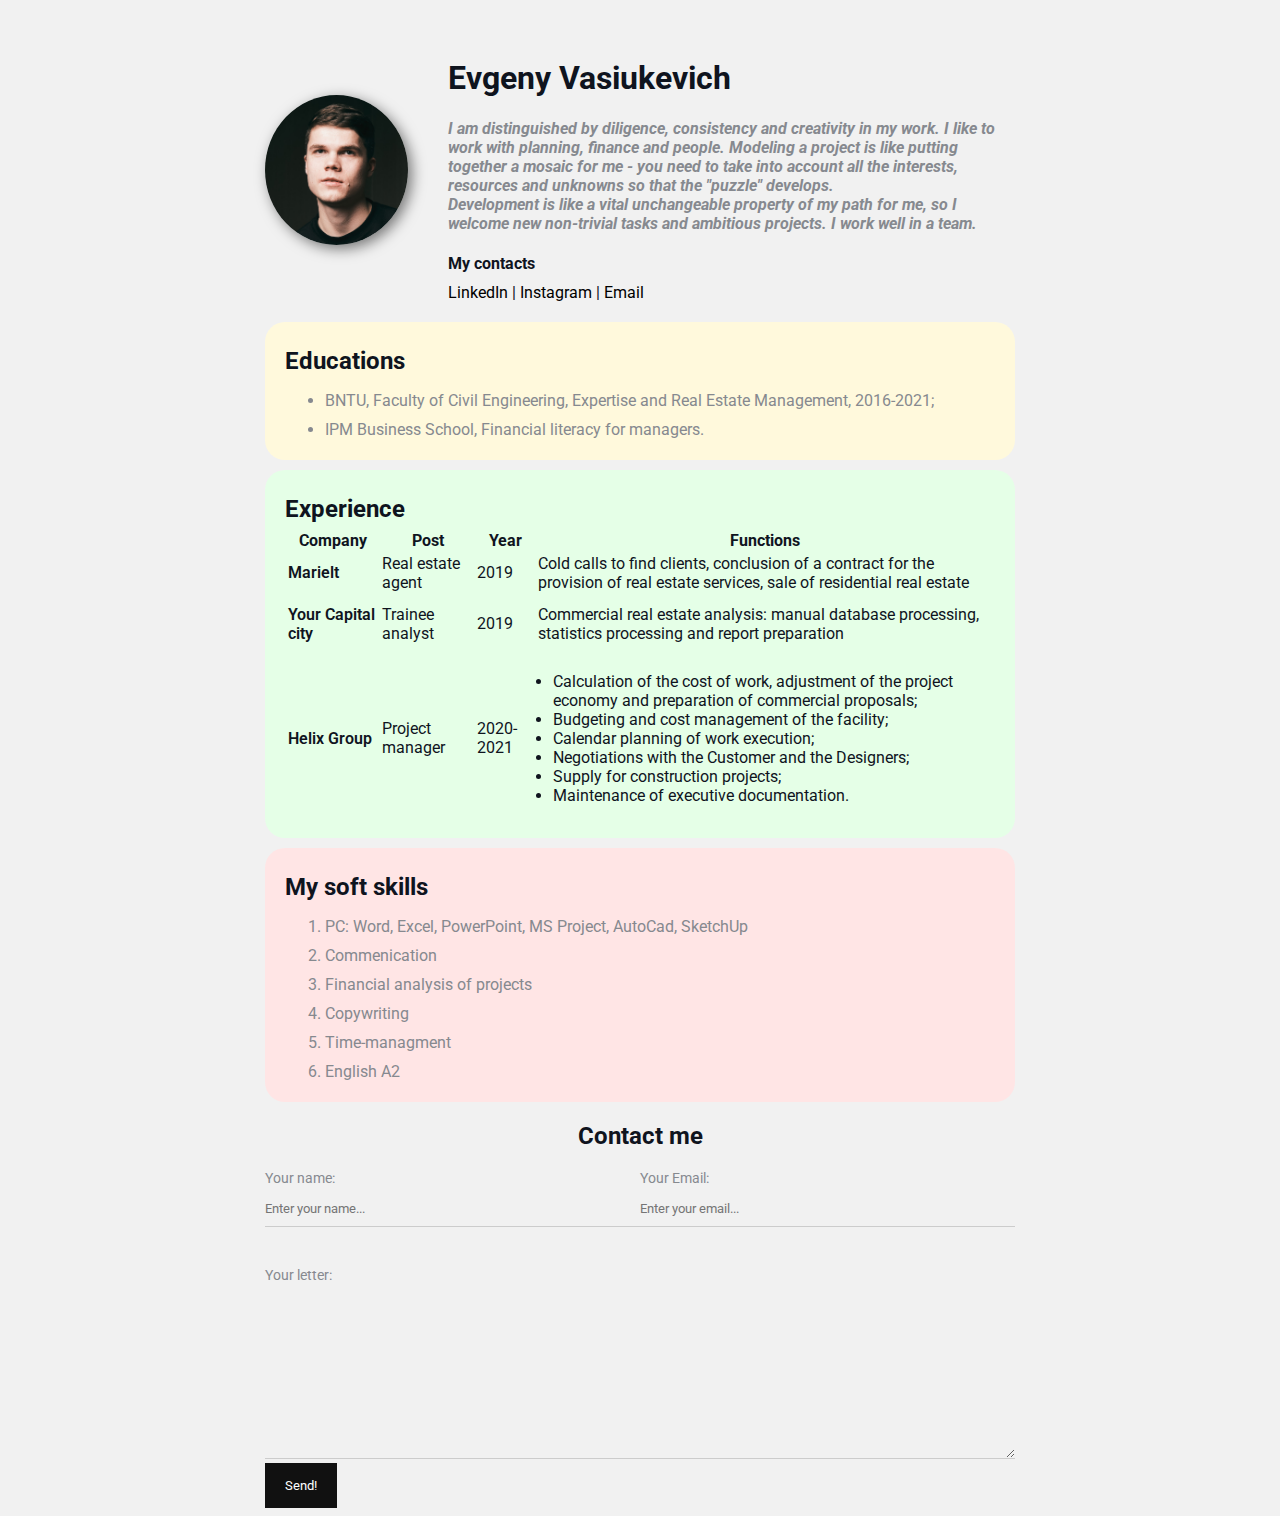
<file: index.html>
<!DOCTYPE html>
<html lang="en">
    <head>
        <meta charset="UTF-8">
        <meta http-equiv="X-UA-Compatible" content="IE=edge">
        <meta name="viewport" content="width=device-width, initial-scale=1.0">
        <title>CV Was</title>
        <link rel="stylesheet" href="styles-cv.css">
    </head>
    <body>
        <div class="container">
            <div class="info">
                
                <img src="avatar.jpg" alt="This is my foto" width="200" class="Avatar">
                <div class="info-text">
                    <h1 class="title">Evgeny Vasiukevich</h1>
                    <p class="text">I am distinguished by diligence, consistency and creativity in my work. I like to work with planning, finance and people. Modeling a project is like putting together a mosaic for me - you need to take into account all the interests, resources and unknowns so that the "puzzle" develops.</p>
                    <p class="text">Development is like a vital unchangeable property of my path for me, so I welcome new non-trivial tasks and ambitious projects. I work well in a team.</p>
                    <h4 class="title">My contacts</h4>
                    <a href="https://www.linkedin.com/in/evgeniywas/" target="_blank" class="link">LinkedIn</a>
                    |
                    <a href="https://www.instagram.com/evgeniywas/" target="_blank" class="link">Instagram</a>
                    |
                    <a href="mailto: evgeniywas@gmail.com?subject=Important!&body=Hi." target="_blank" rel="noopener noreferrer" class="link">Email</a>
                </div>
            </div>

            <div class="card bg-yellow">
                <h2 class="title">Educations</h2>
                <ul class="list">
                    <li class="list-item">BNTU, Faculty of Civil Engineering, Expertise and Real Estate Management, 2016-2021;</li>
                    <li class="list-item">IPM Business School, Financial literacy for managers.</li>
                </ul>
            </div>

            <div class="card bg-green">
                <h2 class="title">Experience</h2>
                <table class="table">
                    <tr>
                        <th class="table-title">Company</th>
                        <th class="table-title">Post</th>
                        <th class="table-title">Year</th>
                        <th class="table-title">Functions</th>
                    </tr>
                    <tr>
                        <td class="table-name">Marielt</td>
                        <td class="table-item">Real estate agent</td>
                        <td class="table-item">2019</td>
                        <td class="table-item">Cold calls to find clients, conclusion of a contract for the provision of real estate services, sale of residential real estate</td>
                    </tr>
                    <tr>
                        <td class="table-name">Your Capital city</td>
                        <td class="table-item">Trainee analyst</td>
                        <td class="table-item">2019</td>
                        <td class="table-item">Commercial real estate analysis: manual database processing, statistics processing and report preparation</td>
                    </tr>
                    <tr>
                        <td class="table-name">Helix Group</td>
                        <td class="table-item">Project manager</td>
                        <td class="table-item">2020-2021</td>
                        <td class="table-item">
                            <ul class="list-table">
                                <li class="list-table-item">Calculation of the cost of work, adjustment of the project economy and preparation of commercial proposals;</li>
                                <li class="list-table-item">Budgeting and cost management of the facility;</li>
                                <li class="list-table-item">Calendar planning of work execution;</li>
                                <li class="list-table-item">Negotiations with the Customer and the Designers;</li>
                                <li class="list-table-item">Supply for construction projects;</li>
                                <li class="list-table-item">Maintenance of executive documentation.</li>
                            </ul>
                        </td>
                    </tr>
                </table>
            </div>

            <div class="card bg-red">
                <h2 class="title">My soft skills</h2>
                <ol class="list">
                    <li class="list-item">PC: Word, Excel, PowerPoint, MS Project, AutoCad, SketchUp</li>
                    <li class="list-item">Commenication</li>
                    <li class="list-item">Financial analysis of projects</li>
                    <li class="list-item">Copywriting</li>
                    <li class="list-item">Time-managment</li>
                    <li class="list-item">English А2</li>
                </ol>
            </div>
            <div class="contact">
                <h2 class="title">Contact me</h2>
                <form class="form" action="/">
                    <div class="row">
                        <div class="form-group">
                            <label for="name" class="form-name">Your name:</label>
                            <input type="text" id="name" placeholder="Enter your name...">
                        </div>
                        <div class="form-group">
                            <label for="email" class="form-name">Your Email:</label>
                            <input type="email" id="email" placeholder="Enter your email...">
                        </div>
                    </div>
                    <div class="form-group">
                        <label for="text" class="form-name">Your letter:</label>
                    
                        <textarea name="text" id="text" cols="30" rows="10"></textarea>
                    </div>

                    <input class="btn" type="submit" value="Send!">
                </form>
            </div>

        </div>
    </body>
</html>
</file>
<file: styles-cv.css>
@import url('https://fonts.googleapis.com/css2?family=Roboto&display=swap');

body {
    background-color: #f1f1f1;
    color: #0f141e;
    font-size: 16px;
    font-weight: normal;
    font-family: 'Roboto', sans-serif;
}

a {
    color: black;
    text-decoration: none;
}

a:hover {
    text-decoration: underline;
}

a:active {
    color: blue;
}

a:visited {
    color: gray;
}

.Avatar {
    width: 150px;
    height: 150px;
    align-self: center;
    border-radius: 100%;
    box-shadow: 4px 4px 14px rgba(0, 0, 0, 0.5);
}

.info {
    display: flex;
    margin-bottom: 20px;
}

.info-text {
    margin-left: 40px;
}

@media (max-width: 700px) {
    .info {
       text-align: center;
       display: block;
     }
}

.info-text h4 {
    margin-bottom: 10px;
}

.info p {
    color: #86898f;
    margin: 0;
    font-style: italic;
    font-weight: bold;
    text-decoration: none;
    /* text-transform: uppercase; */
    /* letter-spacing: 5px; */
    /* word-spacing: 42px; */
}

.container {
    max-width: 750px;
    margin: auto;
    padding-top: 30px;
}

.bg-yellow {
    background: #fff9dc;
}

.bg-green {
    background: #e5ffe7;
}

.bg-red {
    background: #ffe5e5;
}

.card {
    padding: 5px 20px;
    margin-bottom: 10px;
    border-radius: 20px;
}

.card h2 {
    margin-bottom: 5px;
}

.list li {
    color: #86898f;
    margin-bottom: 10px;
}

.table {
    width: 100%;
}

.table ul {
    padding-left: 15px;
}

.table td {
    padding-bottom: 10px;
}

.table-name {
    font-weight: 600;
}

.contact h2 {
    text-align: center;
}

.form-group label {
    display: block;
    font-size: 14px;
    color: #86898f;
}

.form-group input,
.form-group textarea {
    width: 100%;
    box-sizing: border-box;
    border: none;
    background: transparent;
    border-bottom: 1px solid #ccc;
    color: #000;
    padding: 15px 0 10px;
    outline: none;
    font-family: inherit/*наследование*/;
}

.row {
    display: flex;
    margin-bottom: 20px;
}

.row > .form-group {
    width: 50%;
    margin-bottom: 20px;
}

.btn {
    background: #111;
    padding: 15px 20px;
    color: #fff;
    border: none;
    font-family: inherit;
    cursor: pointer;

}

.btn:hover {
    opacity: 0.9;
}
</file>
